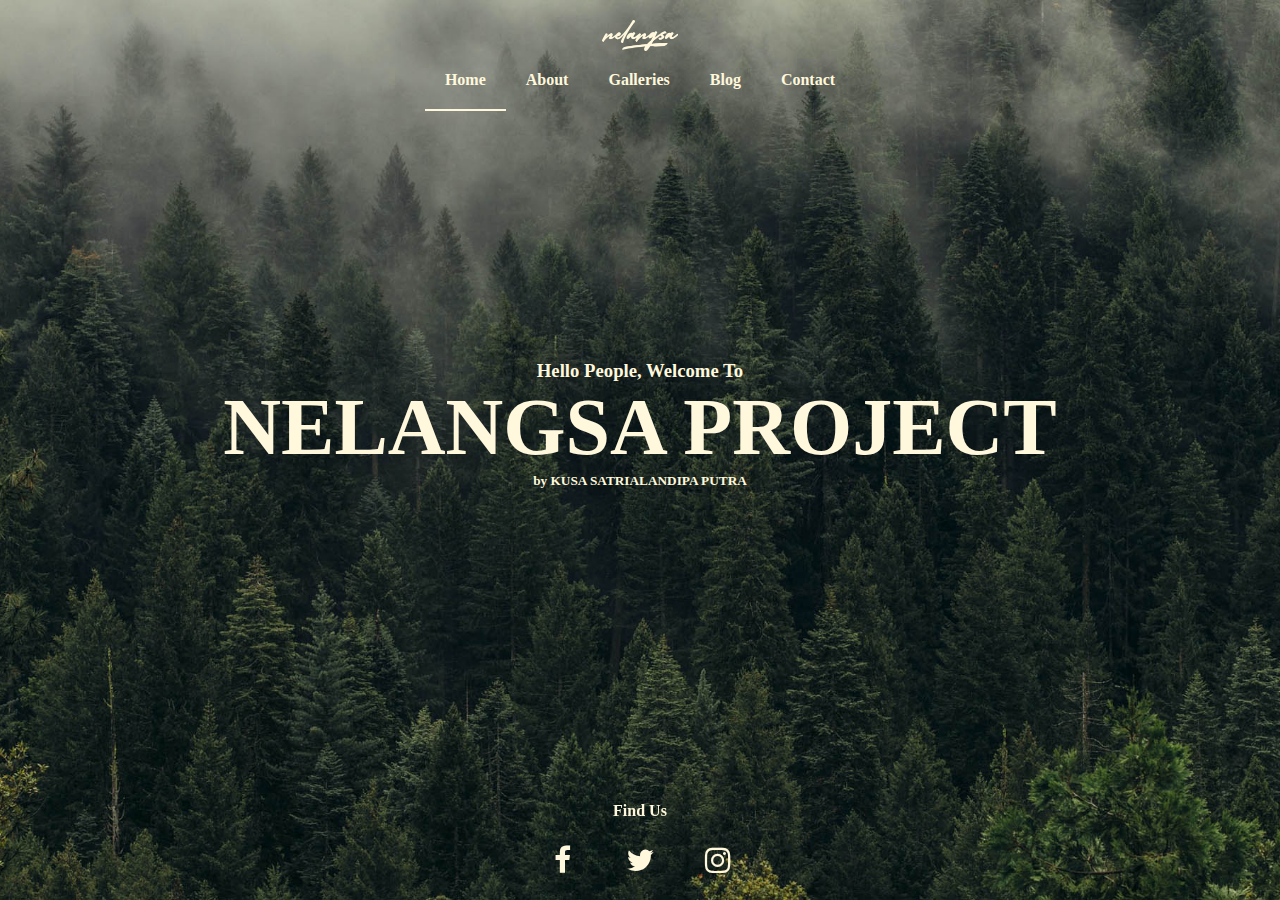
<file: index.html>
<!DOCTYPE html>
<html lang="en">
<head>
    <meta charset="UTF-8">
    <title>Nelangsa Project</title>
    <link rel="stylesheet" href="https://cdnjs.cloudflare.com/ajax/libs/font-awesome/4.7.0/css/font-awesome.min.css"><!-- Add icon library -->
    <link rel="stylesheet" type="text/css" href="css/style.css">
    <link rel="icon" href="img/icon.jpg" type="image/x-icon">
</head>
<body>
    <div class="bg">
        <img src="img/logon.png" alt="logo">
        <div class="nav center">
            <ul>
                <li><a href="index.html" class="active">Home</a></li>
                <li><a href="about.html">About</a></li>
                <li><a href="gallery.html">Galleries</a></li>
                <li><a href="blog.html">Blog</a></li>
                <li><a href="contact.html">Contact</a></li>
            </ul>
        </div>
        <div class="caption">
            <h3>Hello People, Welcome To</h3>
            <h1>NELANGSA PROJECT</h1>
            <h5>by KUSA SATRIALANDIPA PUTRA</h5>
        </div>
        <div class="footer">
            <strong>Find Us</strong>
            <br>
            <a href="https://www.facebook.com/kusa.satrialandipa.1" class="fa fa-facebook"></a>
            <a href="https://twitter.com/kusa_putra" class="fa fa-twitter"></a>
            <a href="https://www.instagram.com/_ku.sa/" class="fa fa-instagram"></a>
        </div>
    </div>
</body>
</html>
</file>
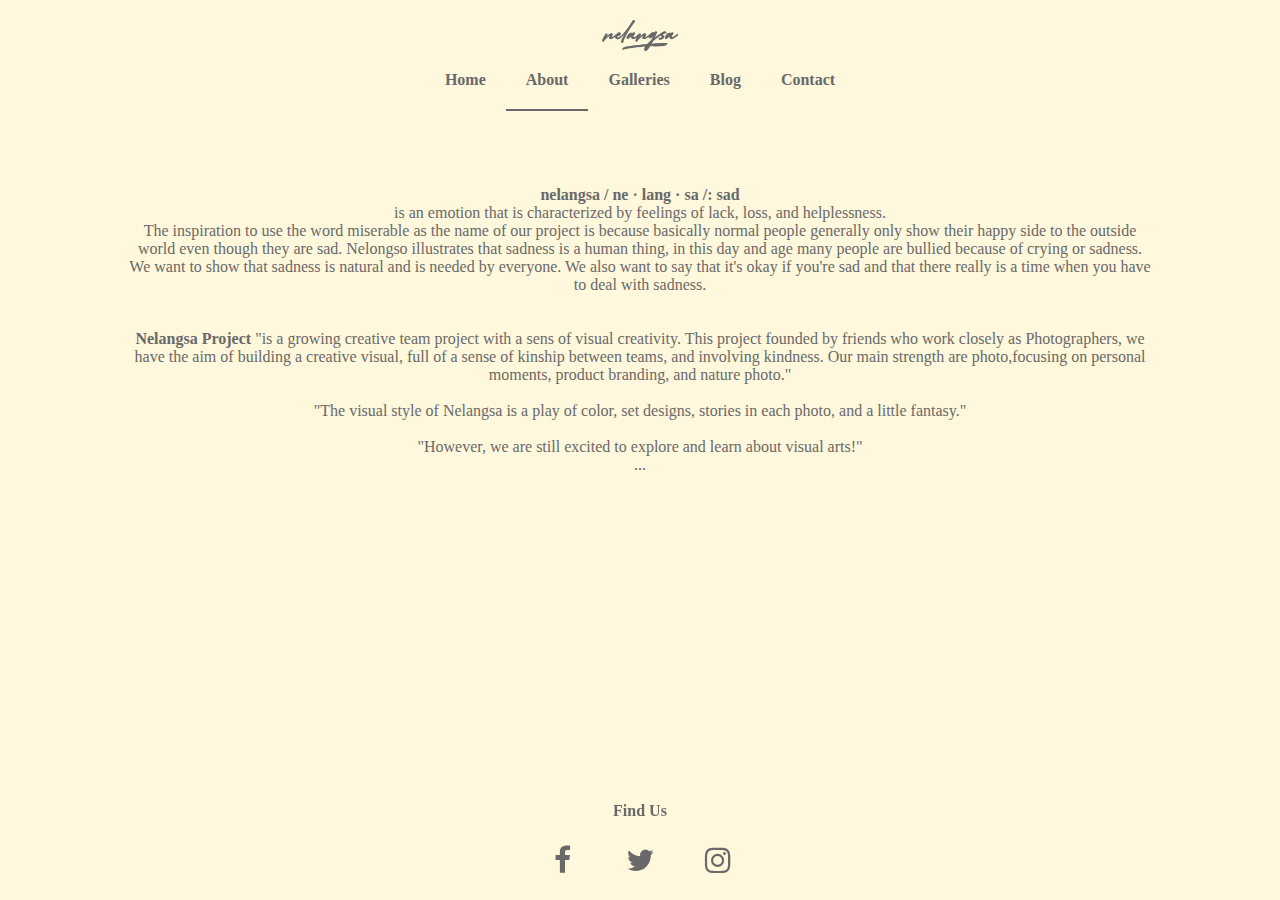
<file: about.html>
<!DOCTYPE html>
<html lang="en">
<head>
    <meta charset="UTF-8">
    <title>About - Nelangsa Project</title>
    <link rel="stylesheet" href="https://cdnjs.cloudflare.com/ajax/libs/font-awesome/4.7.0/css/font-awesome.min.css"><!-- Add icon library -->
    <link rel="stylesheet" type="text/css" href="css/about.css">
    <link rel="icon" href="img/icon.jpg" type="image/x-icon">
</head>
<body>
    <img src="img/graylg.png"  alt="logo">
    <div class="nav center">
        <ul>
            <li><a href="index.html">Home</a></li>
            <li><a class="active" href="about.html">About</a></li>
            <li><a href="gallery.html">Galleries</a></li>
            <li><a href="blog.html">Blog</a></li>
            <li><a href="contact.html">Contact</a></li>
        </ul>
    </div>
    <div class="main">
        <strong>nelangsa / ne · lang · sa /: sad</strong>
        <br>
        is an emotion that is characterized by feelings of lack, loss, and helplessness.
        <br>
        The inspiration to use the word 
        miserable as the name of our project is because basically normal people generally only show their happy side to the 
        outside world even though they are sad. Nelongso illustrates that sadness is a human thing, in this day and age many 
        people are bullied because of crying or sadness. We want to show that sadness is natural and is needed by everyone. 
        We also want to say that it's okay if you're sad and that there really is a time when you have to deal with sadness.
        <br>
        <br>
        <br>
        <strong> Nelangsa Project </strong>
        "is a growing creative team project with a sens of visual creativity.
        This project founded by friends who work closely as Photographers, we have the aim of building a creative visual, 
        full of a sense of kinship between teams, and involving kindness. Our main strength are photo,focusing on personal 
        moments, product branding, and nature photo."
        <br>
        <br>
        "The visual style of Nelangsa is a play of color, set designs, stories in each photo, and a little fantasy."
        <br>
        <br>
        "However, we are still excited to explore and learn about visual arts!"
        <br>
        ...
    </div>
    <div class="footer">
        <strong>Find Us</strong>
        <br>
        <a href="https://www.facebook.com/kusa.satrialandipa.1" class="fa fa-facebook"></a>
        <a href="https://twitter.com/kusa_putra" class="fa fa-twitter"></a>
        <a href="https://www.instagram.com/_ku.sa/" class="fa fa-instagram"></a>
    </div>
</body>
</html>
</file>
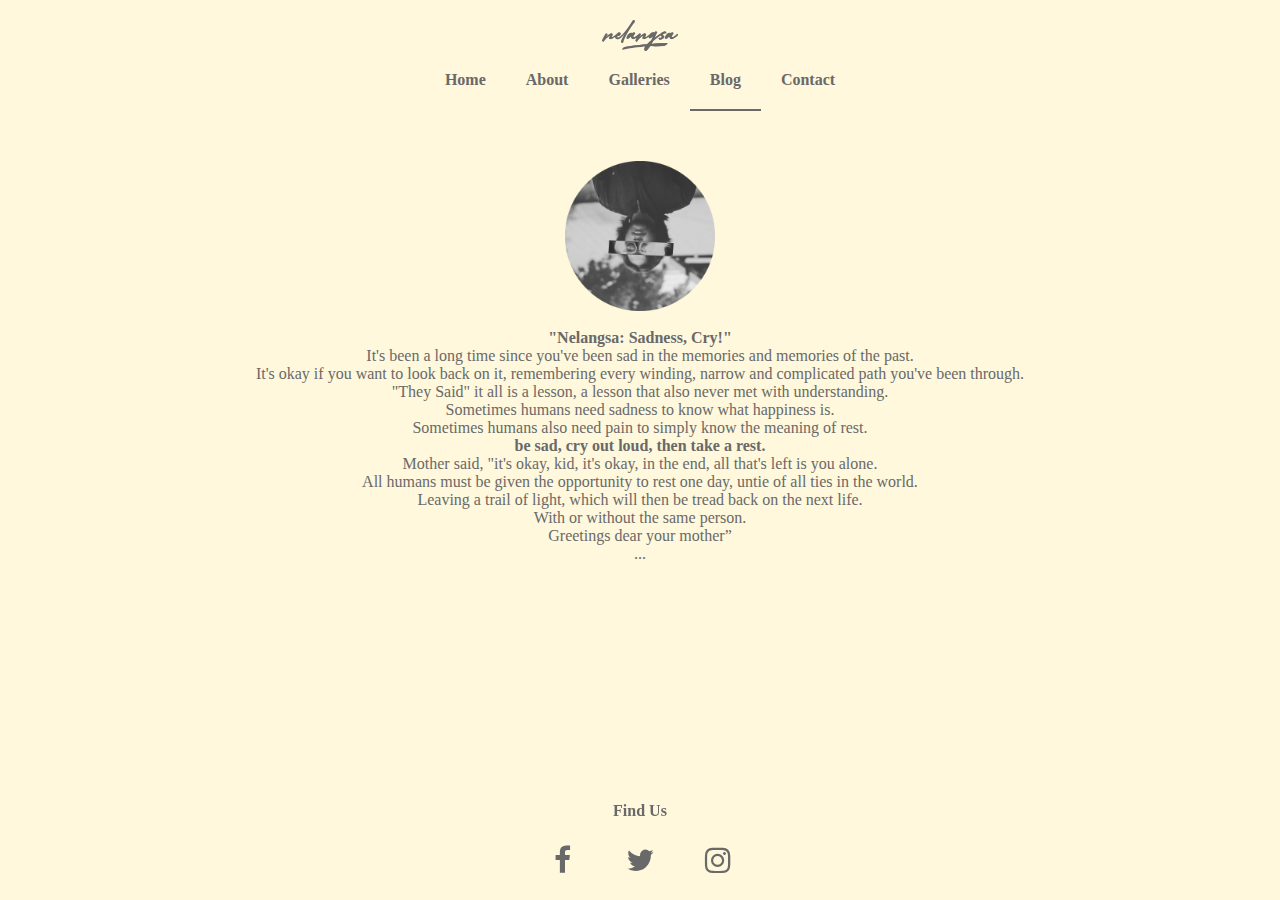
<file: blog.html>
<!DOCTYPE html>
<html lang="en">
<head>
    <meta charset="UTF-8">
    <title>Blog - Nelangsa Project</title>
    <link rel="stylesheet" href="https://cdnjs.cloudflare.com/ajax/libs/font-awesome/4.7.0/css/font-awesome.min.css"><!-- Add icon library -->
    <link rel="stylesheet" type="text/css" href="css/about.css">
    <link rel="icon" href="img/icon.jpg" type="image/x-icon">
</head>
<body>
    <img src="img/graylg.png"  alt="logo">
    <div class="nav center">
        <ul>
            <li><a href="index.html">Home</a></li>
            <li><a href="about.html">About</a></li>
            <li><a href="gallery.html">Galleries</a></li>
            <li><a class="active" href="blog.html">Blog</a></li>
            <li><a href="contact.html">Contact</a></li>
        </ul>
    </div>
    <div class="content">
        <img src="img/blg.png" alt="profile">
        <br>
        <strong>"Nelangsa: Sadness, Cry!"</strong>
        <br>
        It's been a long time since you've been sad in the memories and memories of the past.
        <br>
        It's okay if you want to look back on it, remembering every winding, narrow and complicated path you've been through.
        <br>
        "They Said" it all is a lesson, a lesson that also never met with understanding.
        <br>
        Sometimes humans need sadness to know what happiness is.
        <br>
        Sometimes humans also need pain to simply know the meaning of rest.
        <br>
        <strong> be sad, cry out loud, then take a rest. </strong>
        <br>
        Mother said, "it's okay, kid, it's okay, in the end, all that's left is you alone.
        <br>
        All humans must be given the opportunity to rest one day, untie of all ties in the world.
        <br>
        Leaving a trail of light, which will then be tread back on the next life.
        <br>
        With or without the same person.
        <br>
        Greetings dear your mother”
        <br>
        ...
    </div>
    <div class="footer">
        <strong>Find Us</strong>
        <br>
        <a href="https://www.facebook.com/kusa.satrialandipa.1" class="fa fa-facebook"></a>
        <a href="https://twitter.com/kusa_putra" class="fa fa-twitter"></a>
        <a href="https://www.instagram.com/_ku.sa/" class="fa fa-instagram"></a>
    </div>
</body>
</html>
</file>
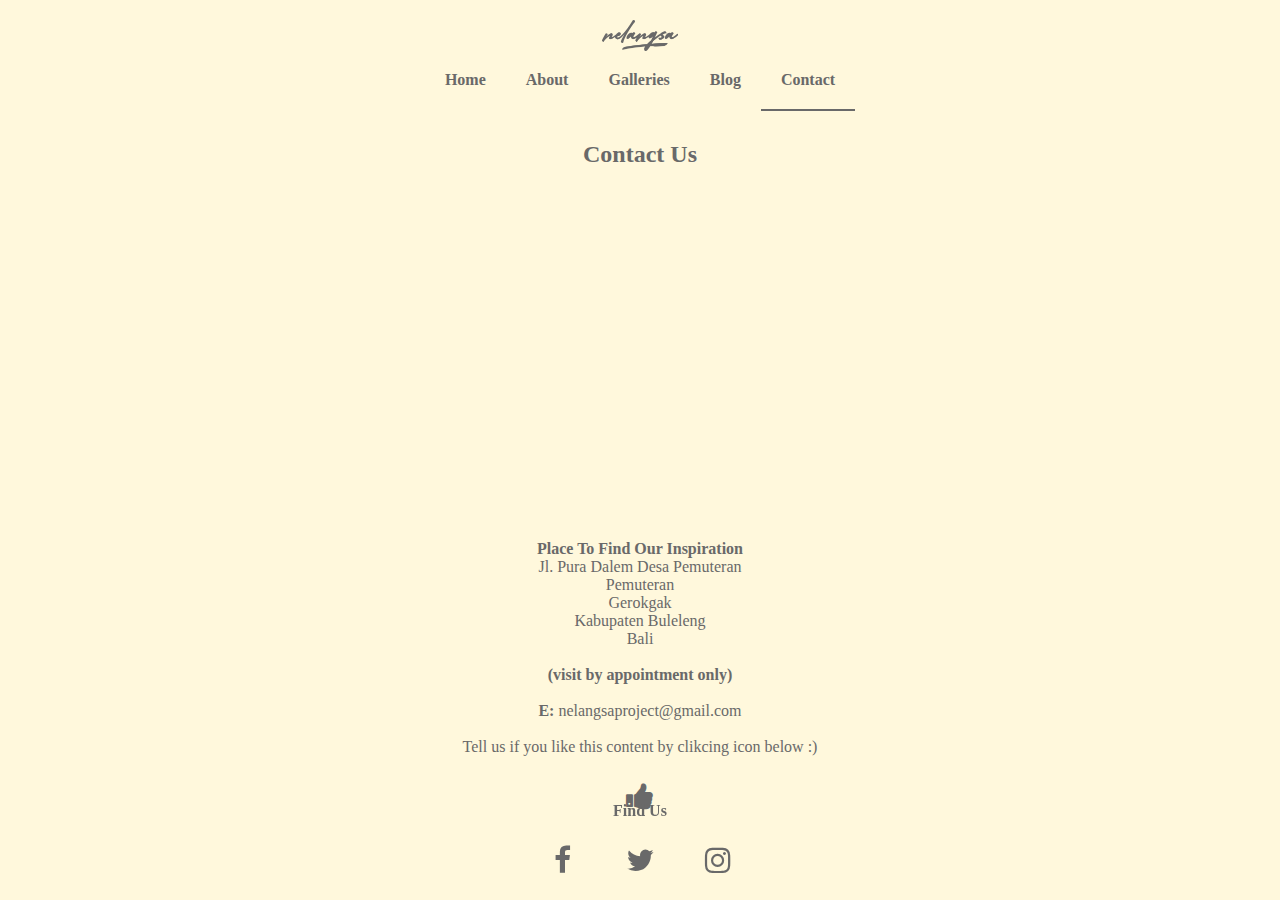
<file: contact.html>
<!DOCTYPE html>
<html lang="en">
<head>
    <meta charset="UTF-8">
    <title>Contact - Nelangsa Project</title>
    <link rel="stylesheet" href="https://cdnjs.cloudflare.com/ajax/libs/font-awesome/4.7.0/css/font-awesome.min.css"><!-- Add icon library -->
    <link rel="stylesheet" type="text/css" href="css/about.css">
    <link rel="icon" href="img/icon.jpg" type="image/x-icon">
</head>
<body>
    <img src="img/graylg.png"  alt="logo">
    <div class="nav center">
        <ul>
            <li><a href="index.html">Home</a></li>
            <li><a href="about.html">About</a></li>
            <li><a href="gallery.html">Galleries</a></li>
            <li><a href="blog.html">Blog</a></li>
            <li><a class="active" href="contact.html">Contact</a></li>
        </ul>
    </div>
    <div class="content">
        <h2>Contact Us</h2>
        <br>
        <div class="map">
            <iframe src="https://www.google.com/maps/embed?pb=!1m18!1m12!1m3!1d1396.3896403307847!2d114.66219091565478!3d-8.143516401870297!2m3!1f0!2f0!3f0!3m2!1i1024!2i768!4f13.1!3m3!1m2!1s0x2dd16ef4b9dbbfbd%3A0x25f75a2e3a83e14!2sTanjung%20Budaya%20Pemuteran!5e0!3m2!1sen!2sid!4v1588094082232!5m2!1sen!2sid" width="500" height="350" style="border:0;" allowfullscreen="" aria-hidden="false" tabindex="0"></iframe>
        </div>
        <strong>Place To Find Our Inspiration</strong>
        <br>
        Jl. Pura Dalem Desa Pemuteran
        <br>
        Pemuteran
        <br>
        Gerokgak
        <br>
        Kabupaten Buleleng
        <br>
        Bali
        <br>
        <br>
        <strong> (visit by appointment only) </strong>
        <br>
        <br>
        <strong>E:</strong> nelangsaproject@gmail.com
        <br>
        <br>
        Tell us if you like this content by clikcing icon below :)
        <br>
        <i onclick="myFunction(this)" class="fa fa-thumbs-up"></i><!-- Use an element to toggle between a like/dislike icon -->
    </div>
    <div class="footer">
        <strong>Find Us</strong>
        <br>
        <a href="https://www.facebook.com/kusa.satrialandipa.1" class="fa fa-facebook"></a>
        <a href="https://twitter.com/kusa_putra" class="fa fa-twitter"></a>
        <a href="https://www.instagram.com/_ku.sa/" class="fa fa-instagram"></a>
    </div>
    <script>
        function myFunction(x) {
          x.classList.toggle("fa-thumbs-down");
        }
    </script>
</body>
</html>
</file>
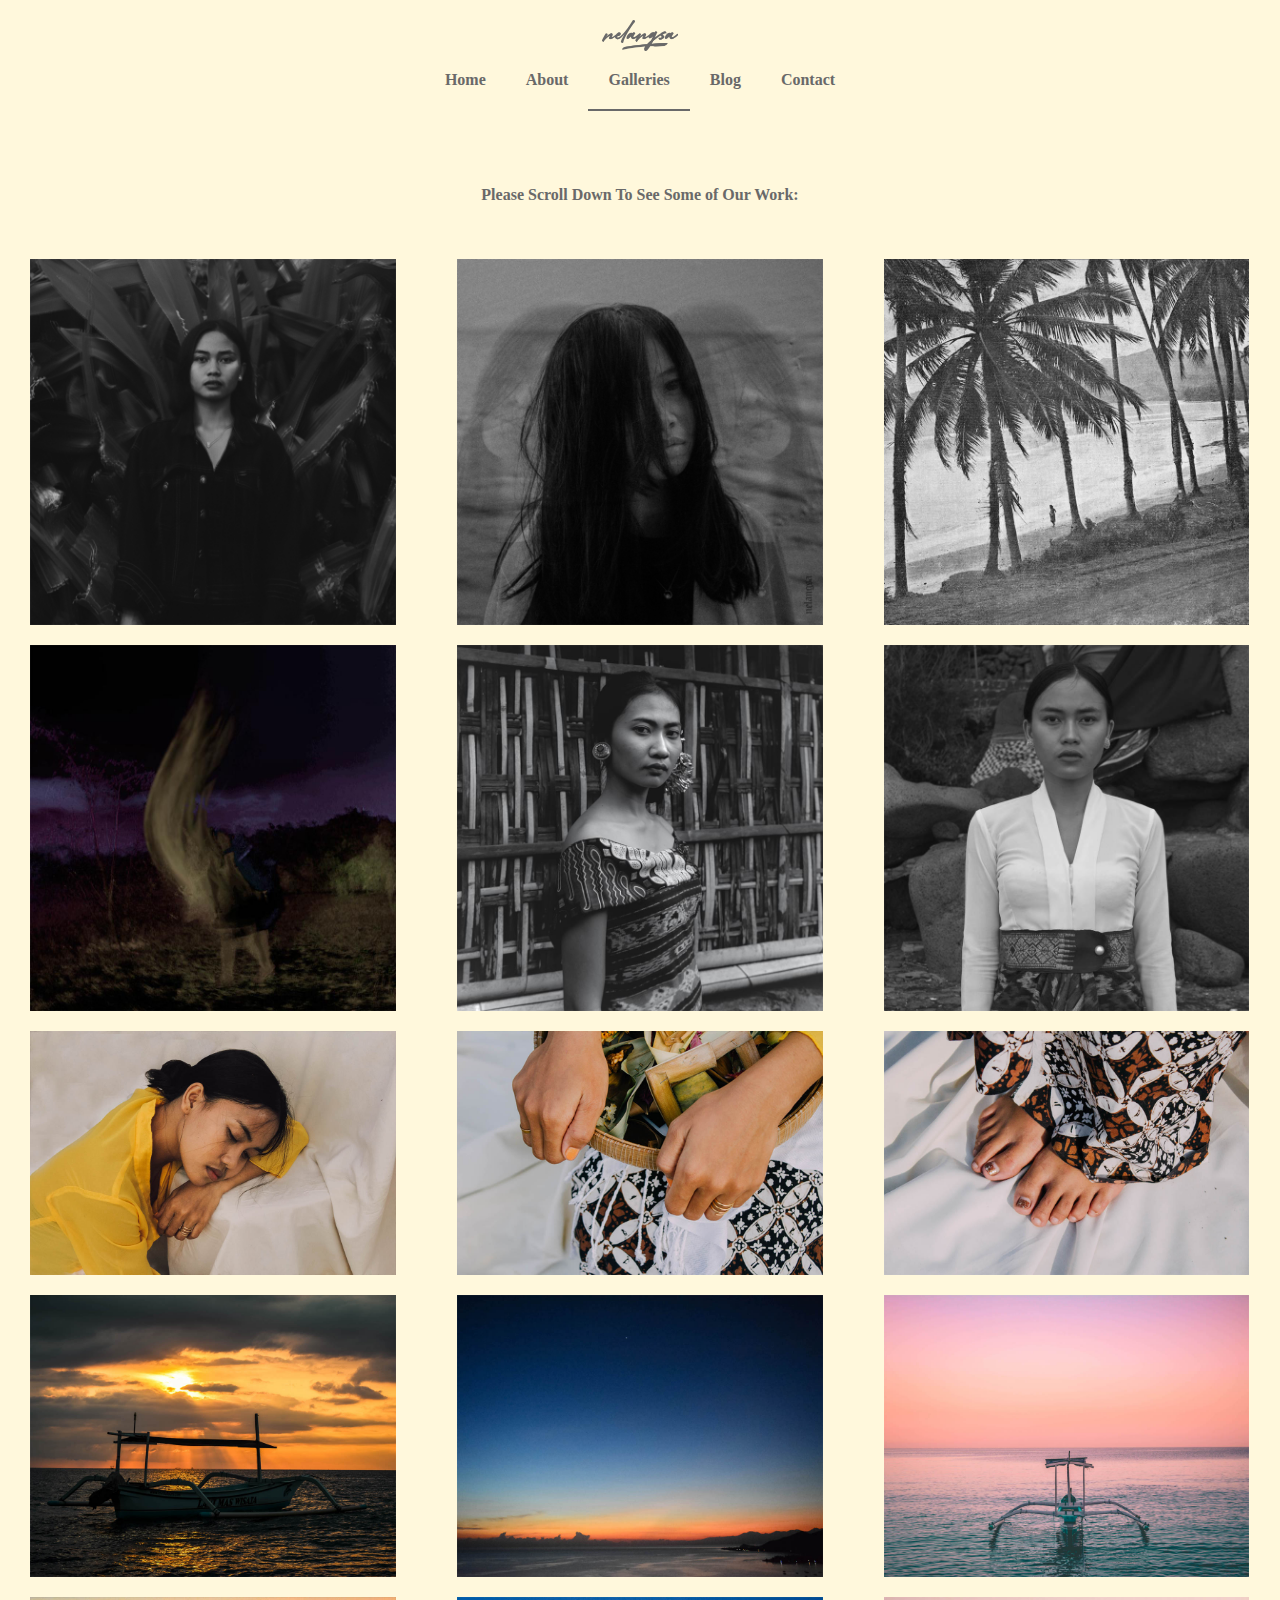
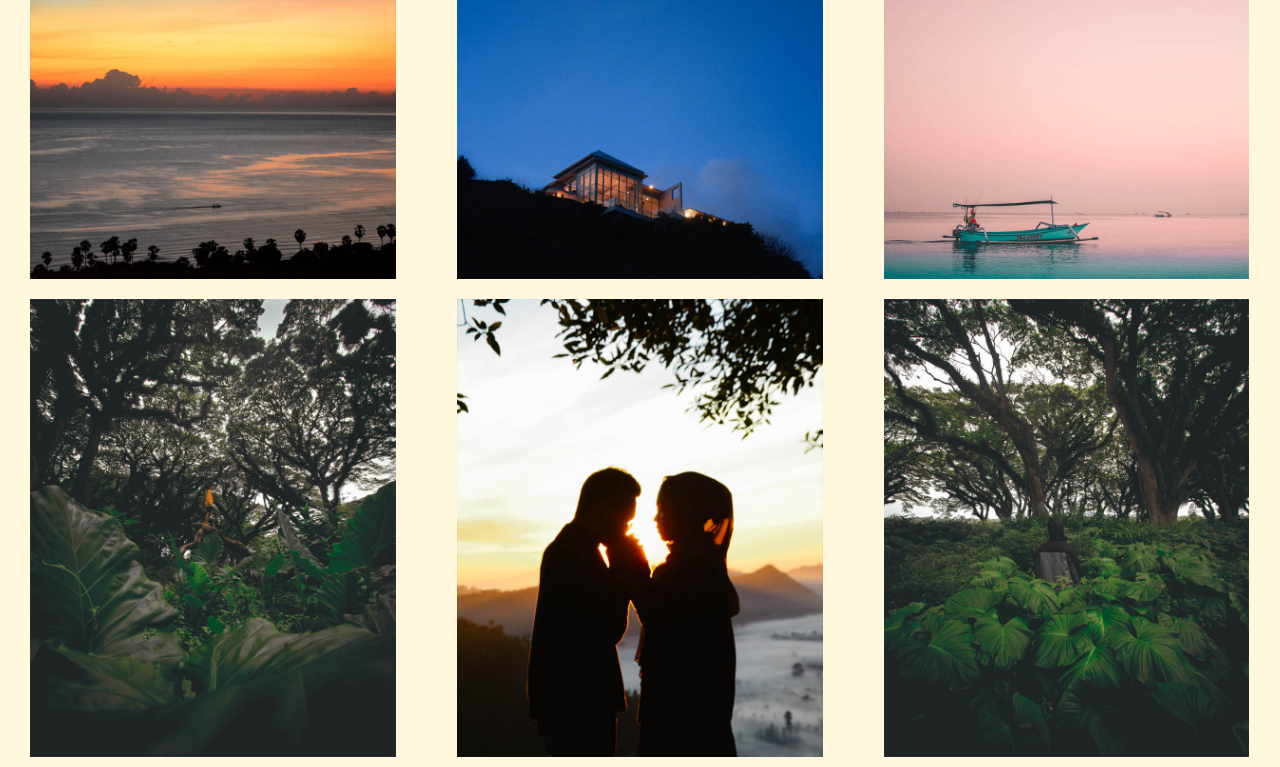
<file: gallery.html>
<!DOCTYPE html>
<html lang="en">
<head>
  <meta charset="UTF-8">
  <title>Galleries - Nelangsa Project</title>
  <link rel="stylesheet" type="text/css" href="css/gallery.css">
  <link rel="icon" href="img/icon.jpg" type="image/x-icon">
</head>
<body>
  <div class="logo"><img src="img/graylg.png" alt="logo"></div>
  <div class="nav center">
      <ul>
          <li><a href="index.html">Home</a></li>
          <li><a href="about.html">About</a></li>
          <li><a class="active" href="gallery.html">Galleries</a></li>
          <li><a href="blog.html">Blog</a></li>
          <li><a href="contact.html">Contact</a></li>
      </ul>
  </div>
  <div class="content">
      <strong>Please Scroll Down To See Some of Our Work:</strong>
  </div>
  <div class="row">
    <div class="column">
      <img src="img/Fantasy1.jpg" alt="Afraid" style="width:90%">
      <div class="middle">
        <div class="text">Afraid Woman</div>
      </div>
    </div>
    <div class="column">
      <img src="img/Fantasy2.jpg" alt="Truth" style="width:90%">
      <div class="middle">
        <div class="text">The Truth</div>
      </div>
    </div>
    <div class="column">
      <img src="img/Fantasy3.jpg" alt="Baruna" style="width:90%">
      <div class="middle">
        <div class="text">Lonelly</div>
      </div>
    </div>
    <div class="column">
      <img src="img/Fantasy4.jpg" alt="Fantasy" style="width:90%">
      <div class="middle">
        <div class="text">Flyin Soul</div>
      </div>
    </div>
    <div class="column">
      <img src="img/Fantasy5.jpg" alt="Old" style="width:90%">
      <div class="middle">
        <div class="text">Old Balinese</div>
      </div>
    </div>
    <div class="column">
      <img src="img/Fantasy6.jpg" alt="Balinese" style="width:90%">
      <div class="middle">
        <div class="text">Old Style</div>
      </div>
    </div>
    <div class="column">
      <img src="img/Human2.jpg" alt="Humanity" style="width:90%">
      <div class="middle">
        <div class="text">Tired</div>
      </div>
    </div>
    <div class="column">
      <img src="img/Human3.jpg" alt="Humanity" style="width:90%">
      <div class="middle">
        <div class="text">Helper</div>
      </div>
    </div>
    <div class="column">
      <img src="img/Human4.jpg" alt="Humanity" style="width:90%">
      <div class="middle">
        <div class="text">Dead End</div>
      </div>
    </div>
    <div class="column">
      <img src="img/Landscape1.jpg" alt="Sunsets" style="width:90%">
      <div class="middle">
        <div class="text">Lovina's Sunset</div>
      </div>
    </div>
    <div class="column">
      <img src="img/Landscape2.jpg" alt="Sunrise" style="width:90%">
      <div class="middle">
        <div class="text">North Bali Style</div>
      </div>
    </div>
    <div class="column">
      <img src="img/Landscape3.jpg" alt="Local" style="width:90%">
      <div class="middle">
        <div class="text">Jukung</div>
      </div>
    </div>
    <div class="column">
      <img src="img/Landscape4.jpg" alt="Sunrise" style="width:90%">
      <div class="middle">
        <div class="text">Morning Beauty</div>
      </div>
    </div>
    <div class="column">
      <img src="img/Landscape6.jpg" alt="Hotel" style="width:90%">
      <div class="middle">
        <div class="text">Place To Rests</div>
      </div>
    </div>
    <div class="column">
      <img src="img/Landscape5.jpg" alt="Local" style="width:90%">
      <div class="middle">
        <div class="text">Local Fisherman</div>
      </div>
    </div>
    <div class="column">
      <img src="img/Nature3.jpg" alt="Javanese" style="width:90%">
      <div class="middle">
        <div class="text">Javanese Forest</div>
      </div>
    </div>
    <div class="column">
      <img src="img/Nature1.jpg" alt="Javanese" style="width:90%">
      <div class="middle">
        <div class="text">Look at You</div>
      </div>
    </div>
    <div class="column">
      <img src="img/Nature6.jpg" alt="Javanese" style="width:90%">
      <div class="middle">
        <div class="text">Home Call</div>
      </div>
    </div>
  </div>
</body>
</html>
</file>
<file: css/style.css>
* {padding: 0; margin: 0;}
body, html{
    height: 100%;
    margin: 0;
}
.bg{
    background-image: url('pine.jpg');
    height: 100%;
    background-attachment: fixed;
    background-size: cover;
    background-position: center;
    background-repeat: no-repeat;
}
.nav{
    width: 100%;
    position: absolute;
}
.nav li{
    float: left;
    list-style: none;
}
.nav li a{
    color: cornsilk;
    text-decoration: none;
    padding: 20px;
    display: block;
    font-weight: bold;
    border-bottom: solid transparent;
}
.nav li a:hover{
    background: cornsilk;
    color: dimgray;
}
.center ul{
    width: fit-content;
    margin: auto;
}
li a.active{
    border-bottom: 2px solid cornsilk;
}
.caption{
    position: absolute;
    left: 0;
    top: 40%;
    width: 100%;
    color: cornsilk;
    text-align: center;
}
img{
    padding-top: 20px;
    width: 75.50px;
    height: 31.00px;
    display: block;
    margin: auto;
}
h1{
    font-family: arial black;
    font-size: 80px;
}
h3, h5{
    font-family: 'Times New Roman', Times, serif;
}
.footer {
    position: fixed;
    left: 0;
    bottom: 0;
    width: 100%;
    color: cornsilk;
    text-align: center;
 }
.fa {
    padding: 20px;
    font-size: 30px;
    width: 30px;
    text-align: center;
    text-decoration: none;
    margin: 5px 2px;
  }
  .fa:hover {
      opacity: 0.7;
  }
  
  .fa-facebook {
    color: cornsilk;
  }
  
  .fa-twitter {
    color: cornsilk;
  }
  
  .fa-instagram {
    color: cornsilk;
  }
</file>
<file: css/about.css>
* {padding: 0; margin: 0;}
body, html{
    height: 100%;
    margin: 0;
    background-color: cornsilk;
}
.nav{
    width: 100%;
    position: absolute;
}
.nav li{
    float: left;
    list-style: none;
}
.nav li a{
    color: dimgray;
    text-decoration: none;
    padding: 20px;
    display: block;
    font-weight: bold;
    border-bottom: 2px solid transparent;
}
.nav li a:hover{
    background: dimgray;
    color: cornsilk;
}
.center ul{
    width: fit-content;
    margin: auto;
}
li a.active{
    border-bottom: 2px solid dimgray;
}
img{
    padding-top: 20px;
    width: 75.50px;
    height: 31.00px;
    display: block;
    margin: auto;
}
.main{
    color: dimgray;
    width:80%;
    margin-top: auto;
    margin-left: auto;
    margin-right: auto;
    position: relative;
    top: 15%;
    text-align: center;

}
.content{
    color: dimgray;
    width:80%;
    margin-top: auto;
    margin-left: auto;
    margin-right: auto;
    position: relative;
    top: 10%;
    text-align: center;
}
.content img{
    padding-top: 20px;
    width: 150px;
    height: 150px;
    display: block;
    margin: auto;
}
.footer {
    position: fixed;
    left: 0;
    bottom: 0;
    width: 100%;
    color: dimgray;
    text-align: center;
 }
.fa {
    padding: 20px;
    font-size: 30px;
    width: 30px;
    text-align: center;
    text-decoration: none;
    margin: 5px 2px;
  }
  .fa:hover {
      opacity: 0.7;
  }
  
  .fa-facebook {
    color: dimgray;
  }
  
  .fa-twitter {
    color: dimgray;
  }
  
  .fa-instagram {
    color: dimgray;
  }
</file>
<file: css/gallery.css>
* {padding: 0; margin: 0;}
body, html{
    height: 100%;
    margin: 0;
    background-color: cornsilk;
}
.nav{
    width: 100%;
    position: absolute;
}
.nav li{
    float: left;
    list-style: none;
}
.nav li a{
    color: dimgray;
    text-decoration: none;
    padding: 20px;
    display: block;
    font-weight: bold;
    border-bottom: 2px solid transparent;
}
.nav li a:hover{
    background: dimgray;
    color: cornsilk;
}
.center ul{
    width: fit-content;
    margin: auto;
}
li a.active{
    border-bottom: 2px solid dimgray;
}
.logo img{
    padding-top: 20px;
    width: 75.50px;
    height: 31.00px;
    display: block;
    margin: auto;
}
.content{
    color: dimgray;
    width:80%;
    margin-top: auto;
    margin-left: auto;
    margin-right: auto;
    position: relative;
    top: 15%;
    text-align: center;
}
.column, .row {
    position: relative;
    top: 20%;
    box-sizing: border-box;
}
.column {
    float: left;
    width: 33.33%;
    padding: 10px;
}
.column img{
    display: block;
    margin: auto;
}

.middle {
    transition: .5s ease;
    opacity: 0;
    position: absolute;
    top: 50%;
    left: 50%;
    transform: translate(-50%, -50%);
    -ms-transform: translate(-50%, -50%);
    text-align: center;
}
.column:hover img {
opacity: 0.75;
}
.column:hover .middle {
opacity: 1;
}
.text {
background-color: dimgray;
color: white;
font-size: 16px;
padding: 16px 32px;
}
</file>
